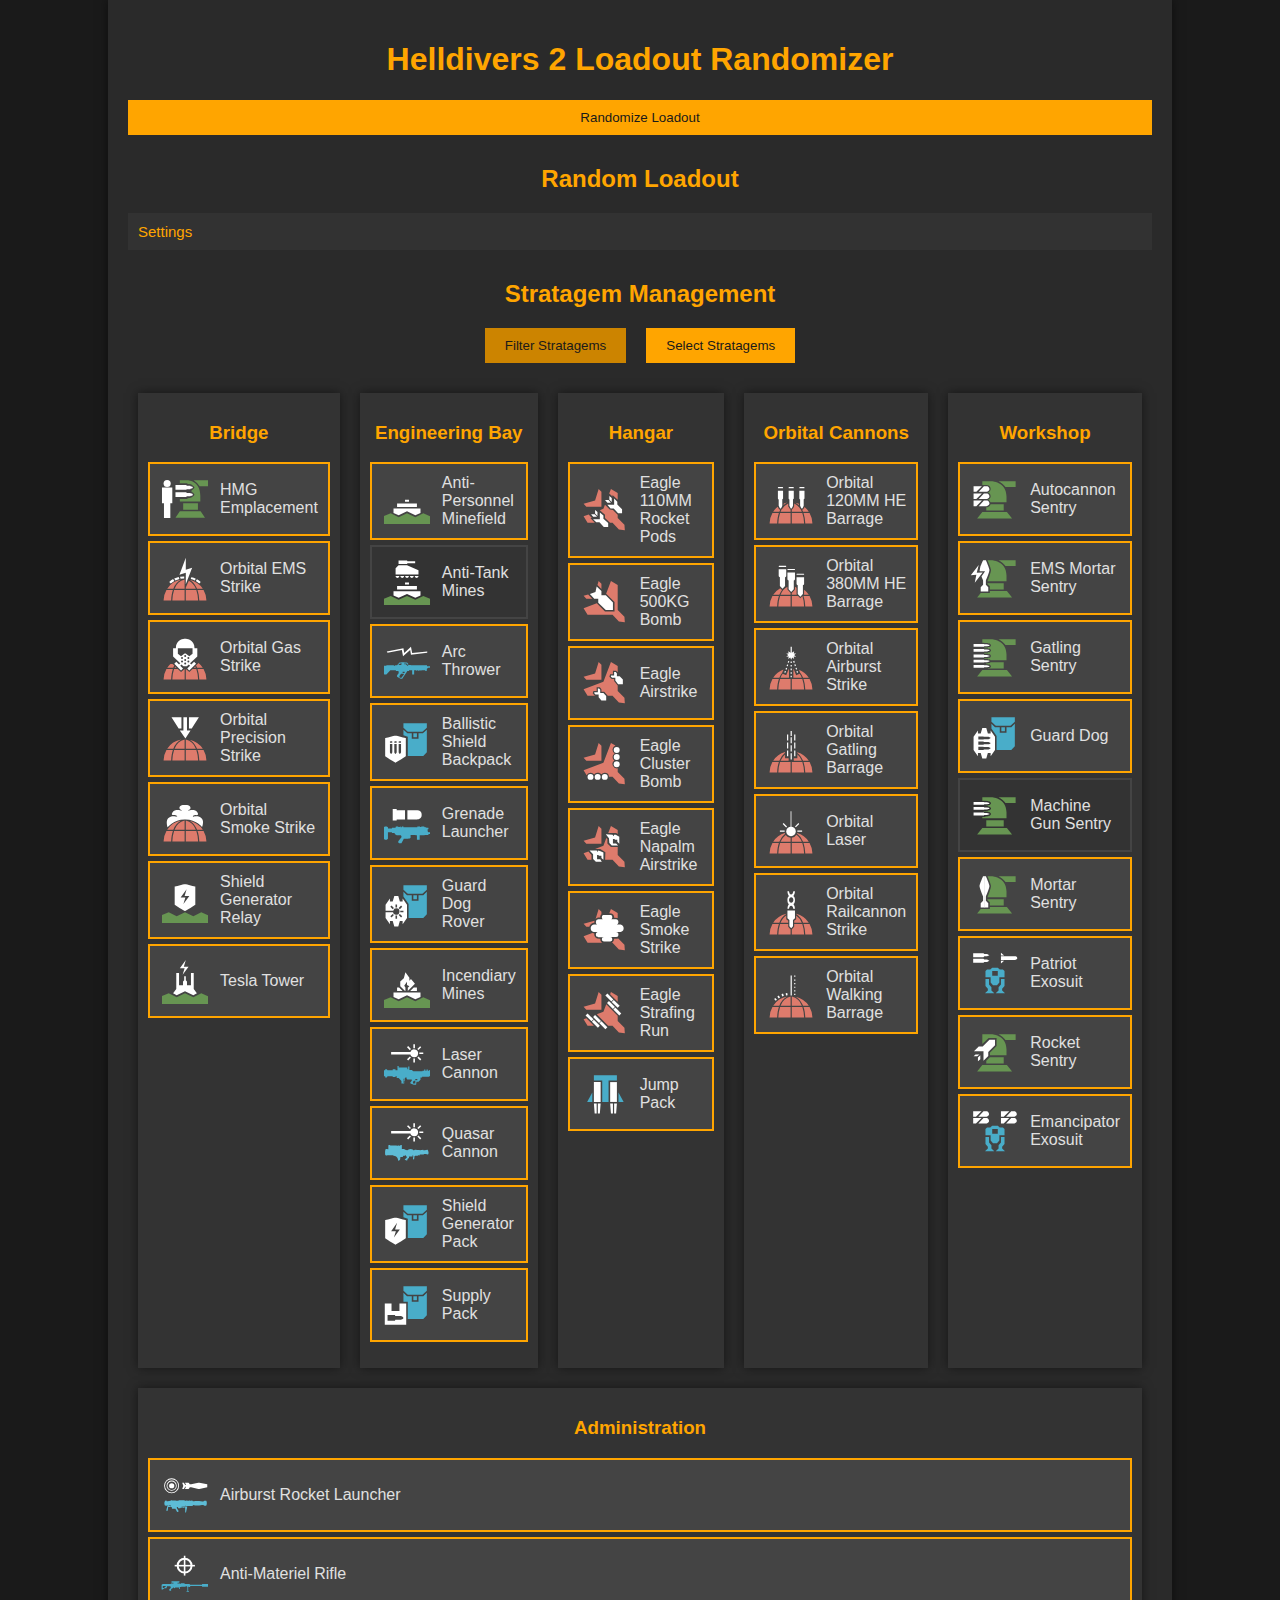
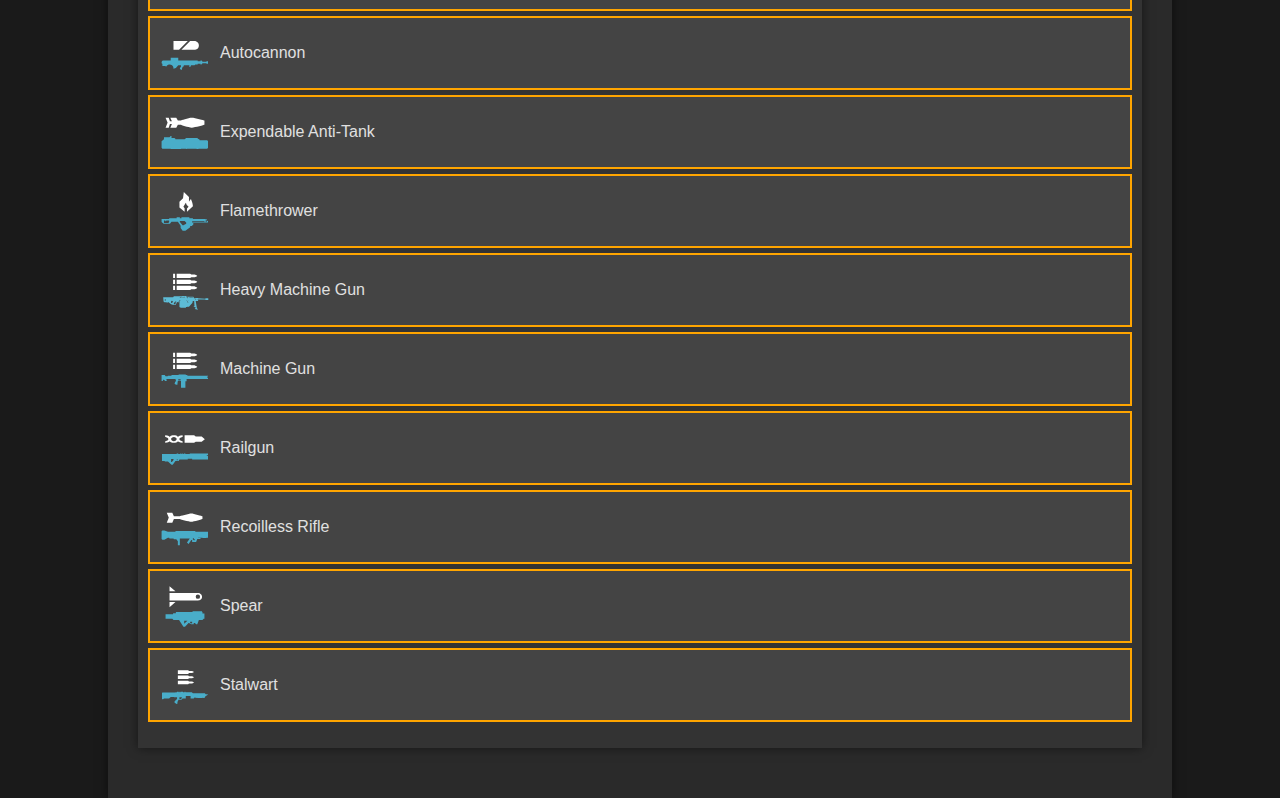
<file: docs/index.html>
<!DOCTYPE html>
<html lang="en">
<head>
    <meta charset="UTF-8">
    <meta name="viewport" content="width=device-width, initial-scale=1.0">
    <title>Helldivers 2 Loadout Randomizer</title>
    <link rel="stylesheet" href="styles.css">
</head>
<body>
    <div class="container">
        <h1>Helldivers 2 Loadout Randomizer</h1>
        
        <button id="randomizeButton">Randomize Loadout</button>
        
        <div class="loadout">
            <h2>Random Loadout</h2>
            <div id="loadoutDisplay"></div>
        </div>

        <div class="settings">
            <button class="collapsible">Settings</button>
            <div class="content">
                <label for="enemyType">Enemy Type:</label>
                <select id="enemyType">
                    <option value="bugs">Bugs</option>
                    <option value="bots">Bots</option>
                </select>
                
                <div class="toggles">
                    <label>
                        <input type="checkbox" id="guaranteedWeapon"> Guaranteed Weapon
                    </label>
                    <label>
                        <input type="checkbox" id="guaranteedBackpack"> Guaranteed Backpack
                    </label>
                    <label>
                        Maximum Weapons: <input type="number" id="maxWeapons" min="0" max="4" value="1">
                    </label>
                    <label>
                        Maximum Backpacks: <input type="number" id="maxBackpacks" min="0" max="4" value="1">
                    </label>
                    <label>
                        Available Stratagems: <input type="number" id="stratagemCount" min="2" max="6" value="4">
                    </label>
                    <label>
                        Fairness Scale:                                             
                        <span class="tooltip">?
                            <span class="tooltiptext">Adjust the balance of loadout randomness. 0 means completely random, 100 means generally very good stratagems for the choosen enemy type.</span>
                        </span>
                        <input type="range" id="fairnessScale" min="0" max="100" value="50">
                    </label>
                </div>
            </div>
        </div>
        
        <div class="stratagem-management">
            <h2>Stratagem Management</h2>
            <div class="tabs">
                <button id="filterTab" class="active">Filter Stratagems</button>
                <button id="selectTab">Select Stratagems</button>
            </div>
            
            <div id="filterView" class="view active">
                <div class="columns">
                    <div class="column" id="fbridge">
                        <h3>Bridge</h3>
                        <ul></ul>
                    </div>
                    <div class="column" id="fengineering-bay">
                        <h3>Engineering Bay</h3>
                        <ul></ul>
                    </div>
                    <div class="column" id="fhangar">
                        <h3>Hangar</h3>
                        <ul></ul>
                    </div>
                    <div class="column" id="forbital-cannons">
                        <h3>Orbital Cannons</h3>
                        <ul></ul>
                    </div>
                    <div class="column" id="fworkshop">
                        <h3>Workshop</h3>
                        <ul></ul>
                    </div>
                    <div class="column" id="fadministration">
                        <h3>Administration</h3>
                        <ul></ul>
                    </div>
                </div>
                <ul id="filterStratagemList"></ul>
            </div>
            
            <div id="selectView" class="view">
                <div class="columns">
                    <div class="column" id="bridge">
                        <h3>Bridge</h3>
                        <ul></ul>
                    </div>
                    <div class="column" id="engineering-bay">
                        <h3>Engineering Bay</h3>
                        <ul></ul>
                    </div>
                    <div class="column" id="hangar">
                        <h3>Hangar</h3>
                        <ul></ul>
                    </div>
                    <div class="column" id="orbital-cannons">
                        <h3>Orbital Cannons</h3>
                        <ul></ul>
                    </div>
                    <div class="column" id="workshop">
                        <h3>Workshop</h3>
                        <ul></ul>
                    </div>
                    <div class="column" id="administration">
                        <h3>Administration</h3>
                        <ul></ul>
                    </div>
                </div>
            </div>
        </div>        
    </div>
    <script src="app.js"></script>
</body>
</html>
</file>
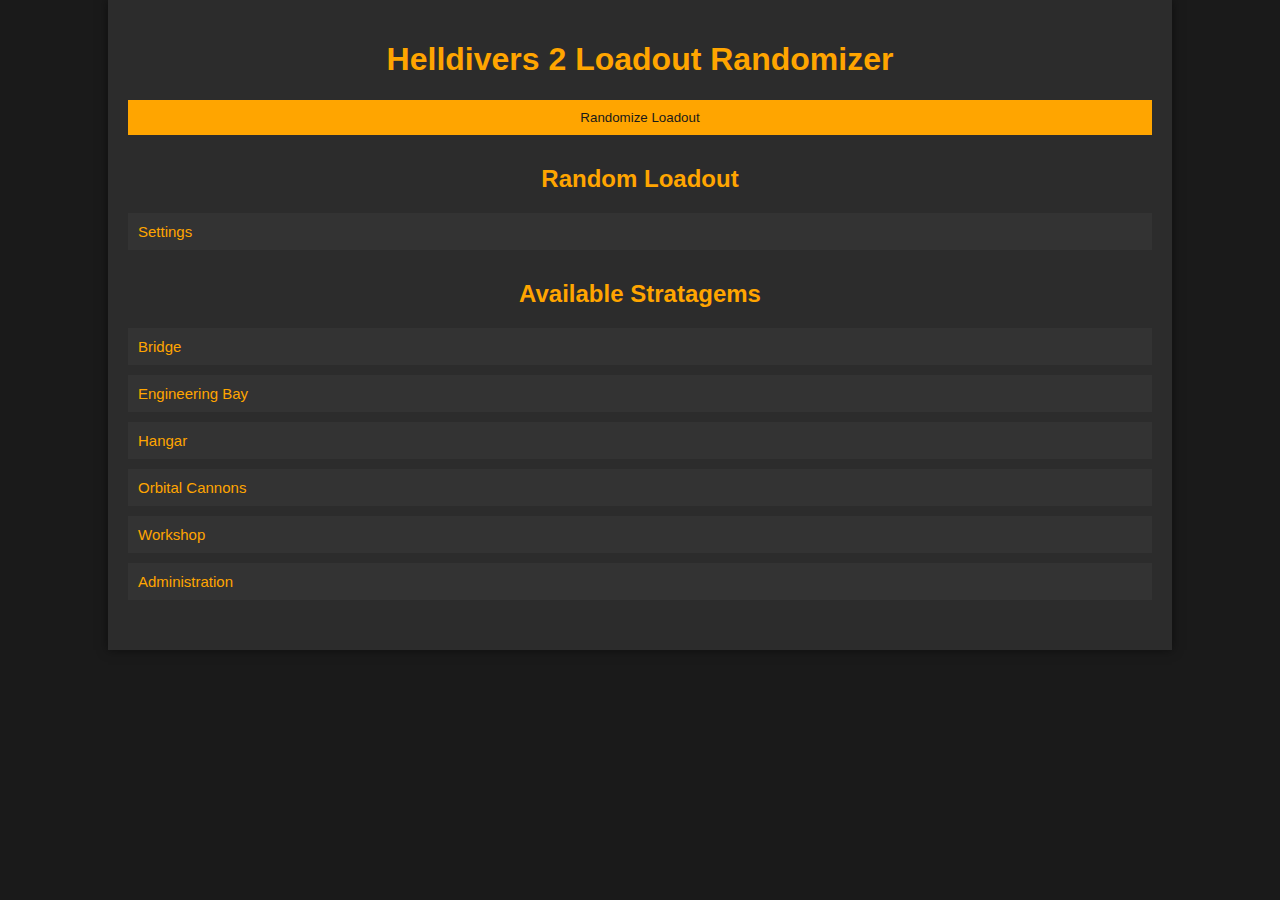
<file: src/index.html>
<!DOCTYPE html>
<html lang="en">
<head>
    <meta charset="UTF-8">
    <meta name="viewport" content="width=device-width, initial-scale=1.0">
    <title>Helldivers 2 Loadout Randomizer</title>
    <link rel="stylesheet" href="styles.css">
</head>
<body>
    <div class="container">
        <h1>Helldivers 2 Loadout Randomizer</h1>
        
        <button id="randomizeButton">Randomize Loadout</button>
        
        <div class="loadout">
            <h2>Random Loadout</h2>
            <div id="loadoutDisplay"></div>
        </div>

        <div class="settings">
            <button class="collapsible">Settings</button>
            <div class="content">
                <label for="enemyType">Enemy Type:</label>
                <select id="enemyType">
                    <option value="bugs">Bugs</option>
                    <option value="bots">Bots</option>
                </select>
                
                <div class="toggles">
                    <label for="guaranteedWeapon" style="word-wrap:break-word">
                        <input type="checkbox" id="guaranteedWeapon" value="guaranteedWeapon"> Guaranteed Weapon
                    </label>
                    <label for="guaranteedBackpack" style="word-wrap:break-word">
                        <input type="checkbox" id="guaranteedBackpack" value="guaranteedBackpack"> Guaranteed Backpack
                    </label>
                    <label>
                        Maximum Weapons: <input type="number" id="maxWeapons" min="0" max="4" value="1">
                    </label>
                    <label>
                        Maximum Backpacks: <input type="number" id="maxBackpacks" min="0" max="4" value="1">
                    </label>
                    <label>
                        Fairness Scale: <input type="range" id="fairnessScale" min="0" max="100" value="50">
                    </label>
                </div>
            </div>
        </div>
        
        <div class="stratagem-list">
            <h2>Available Stratagems</h2>
            <button class="collapsible">Bridge</button>
            <div class="content" id="bridge">
                <ul></ul>
            </div>
            <button class="collapsible">Engineering Bay</button>
            <div class="content" id="engineering-bay">
                <ul></ul>
            </div>
            <button class="collapsible">Hangar</button>
            <div class="content" id="hangar">
                <ul></ul>
            </div>
            <button class="collapsible">Orbital Cannons</button>
            <div class="content" id="orbital-cannons">
                <ul></ul>
            </div>
            <button class="collapsible">Workshop</button>
            <div class="content" id="workshop">
                <ul></ul>
            </div>
            <button class="collapsible">Administration</button>
            <div class="content" id="administration">
                <ul></ul>
            </div>
        </div>
        
    </div>
    
    <script src="app.js"></script>
</body>
</html>
</file>
<file: docs/styles.css>
/* General Styles */
body {
    font-family: Arial, sans-serif;
    background-color: #1a1a1a; /* Default dark background color */
    color: #e0e0e0; /* Light gray text */
    margin: 0;
    padding: 0;
    background-repeat: no-repeat;
    background-position: center;
    background-size: cover;
}

.container {
    width: 80%;
    margin: auto;
    padding: 20px;
    background-color: rgba(44, 44, 44, 0.9); /* Semi-transparent dark gray container background */
    box-shadow: 0 0 10px rgba(0, 0, 0, 0.5); /* Slight shadow for depth */
}

/* Header Styles */
h1, h2 {
    text-align: center;
    color: #ffa500; /* Orange text */
}

/* Settings and Toggles */
.settings, .stratagem-management, .loadout {
    margin: 20px 0;    
}

.toggles label, .toggles input {
    display: block;
    margin: 10px 0;
}

/* Tooltip */
.tooltip {
    position: relative;
    display: inline-block;
    cursor: pointer;
    color: #ffa500; /* Orange text for the tooltip */
    margin-left: 5px;
}

.tooltip .tooltiptext {
    visibility: hidden;
    width: 220px;
    background-color: #333;
    color: #fff;
    text-align: center;
    border-radius: 5px;
    padding: 5px 10px;
    position: absolute;
    z-index: 1;
    bottom: 125%; /* Position the tooltip above the text */
    left: 50%;
    margin-left: -110px;
    opacity: 0;
    transition: opacity 0.3s;
}

.tooltip .tooltiptext::after {
    content: "";
    position: absolute;
    top: 100%; /* Bottom of the tooltip */
    left: 50%;
    margin-left: -5px;
    border-width: 5px;
    border-style: solid;
    border-color: #333 transparent transparent transparent;
}

.tooltip:hover .tooltiptext {
    visibility: visible;
    opacity: 1;
}

/* Buttons */
button {
    background-color: #ffa500; /* Orange button background */
    color: #1a1a1a; /* Dark button text */
    cursor: pointer;
    padding: 10px;
    border: none;
    outline: none;
    width: 100%;
    margin-bottom: 10px;
}

button:hover {
    background-color: #cc8400; /* Darker orange on hover */
}

/* Collapsible Content */
.collapsible {
    background-color: #333333f1; /* Darker gray for collapsible headers */
    color: #ffa500; /* Orange text */
    cursor: pointer;
    padding: 10px;
    width: 100%;
    text-align: left;
    outline: none;
    font-size: 15px;
    border: none;
}

.collapsible:hover {
    background-color: #444444e7; /* Slightly lighter gray on hover */
}

.content {
    padding: 0 18px;
    display: none;
    overflow: hidden;
    background-color: #1a1a1a; /* Same as body background */
    margin-bottom: 10px;
    padding-top: 18px;
}

/* Tabs */
.tabs {
    display: flex;
    justify-content: center;
    margin-bottom: 20px;
}

.tabs button {
    width: auto;
    display: inline-block;
    margin: 0 10px;
    padding: 10px 20px;
}

.tabs button.active {
    background-color: #cc8400;
}

/* Views */
.view {
    display: none;
}

.view.active {
    display: block;
}

/* Filters */
.filters {
    display: flex;
    justify-content: space-around;
    margin-bottom: 10px;
}

/* Column Layout */
.columns {
    display: flex;
    justify-content: space-between;
    flex-wrap: wrap;
}

.column {
    flex: 1;
    margin: 10px;
    background-color: #333; /* Darker gray */
    padding: 10px;
    box-shadow: 0 0 10px rgba(0, 0, 0, 0.5);
}

.column h3 {
    text-align: center;
    color: #ffa500; /* Orange */
}

/* Stratagem Styles */
.stratagem-management ul {
    list-style: none;
    padding: 0;
}

.stratagem-management li {
    cursor: pointer;
    padding: 10px;
    border: 2px solid #444; /* Default border color */
    margin: 5px 0;
    display: flex;
    align-items: center;
    transition: background-color 0.3s, border-color 0.3s;
}

.stratagem-management li img {
    width: 50px;
    height: 50px;
    margin-right: 10px;
}

.stratagem-management li.enabled {
    background-color: #444; /* Selected background color */
    border-color: #ffa500; /* Selected border color */
}

.stratagem-management li.selected {
    background-color: #444; /* Selected background color */
    border-color: #ffa500; /* Selected border color */
}

/* Loadout Display */
#loadoutDisplay {
    text-align: center;
    font-size: 1.2em;
}

.loadout img {
    width: 50px;
    height: 50px;
    margin: 5px;
}

/* Responsive Icon Scaling */
@media (min-width: 768px) {
    .loadout img {
        width: 70px;
        height: 70px;
    }
}

@media (min-width: 1024px) {
    .loadout img {
        width: 90px;
        height: 90px;
    }
}

@media (min-width: 1440px) {
    .loadout img {
        width: 110px;
        height: 110px;
    }
}

input[type="checkbox"] {
    display: inline-block;
    width: auto;
}
</file>
<file: src/styles.css>
/* General Styles */
body {
    font-family: Arial, sans-serif;
    background-color: #1a1a1a; /* Dark background */
    color: #e0e0e0; /* Light gray text */
    margin: 0;
    padding: 0;
}

.container {
    width: 80%;
    margin: auto;
    padding: 20px;
    background-color: #2c2c2c; /* Dark gray container background */
    box-shadow: 0 0 10px rgba(0, 0, 0, 0.5); /* Slight shadow for depth */
}

/* Header Styles */
h1, h2 {
    text-align: center;
    color: #ffa500; /* Orange text */
}

/* Settings and Toggles */
.settings, .stratagem-list, .loadout {
    margin: 20px 0;
}

.toggles label, .toggles input {
    display: block;
    margin: 10px 0;
}

/* Buttons */
button {
    background-color: #ffa500; /* Orange button background */
    color: #1a1a1a; /* Dark button text */
    cursor: pointer;
    padding: 10px;
    border: none;
    outline: none;
    width: 100%;
    margin-bottom: 10px;
}

button:hover {
    background-color: #cc8400; /* Darker orange on hover */
}

/* Collapsible Content */
.collapsible {
    background-color: #333; /* Darker gray for collapsible headers */
    color: #ffa500; /* Orange text */
    cursor: pointer;
    padding: 10px;
    width: 100%;
    text-align: left;
    outline: none;
    font-size: 15px;
    border: none;
}

.collapsible:hover {
    background-color: #444; /* Slightly lighter gray on hover */
}

.content {
    padding: 0 18px;
    display: none;
    overflow: hidden;
    background-color: #1a1a1a; /* Same as body background */
    margin-bottom: 10px;
}

/* Image Styles */
.stratagem-list img, .loadout img {
    width: 50px;
    height: 50px;
    vertical-align: middle;
    margin-right: 10px; /* Spacing between images and text */
}

/* Loadout Display */
#loadoutDisplay {
    text-align: center;
    font-size: 1.2em;
}

input[type="checkbox"] {
    display: inline-block;
    width: auto;
}
</file>
